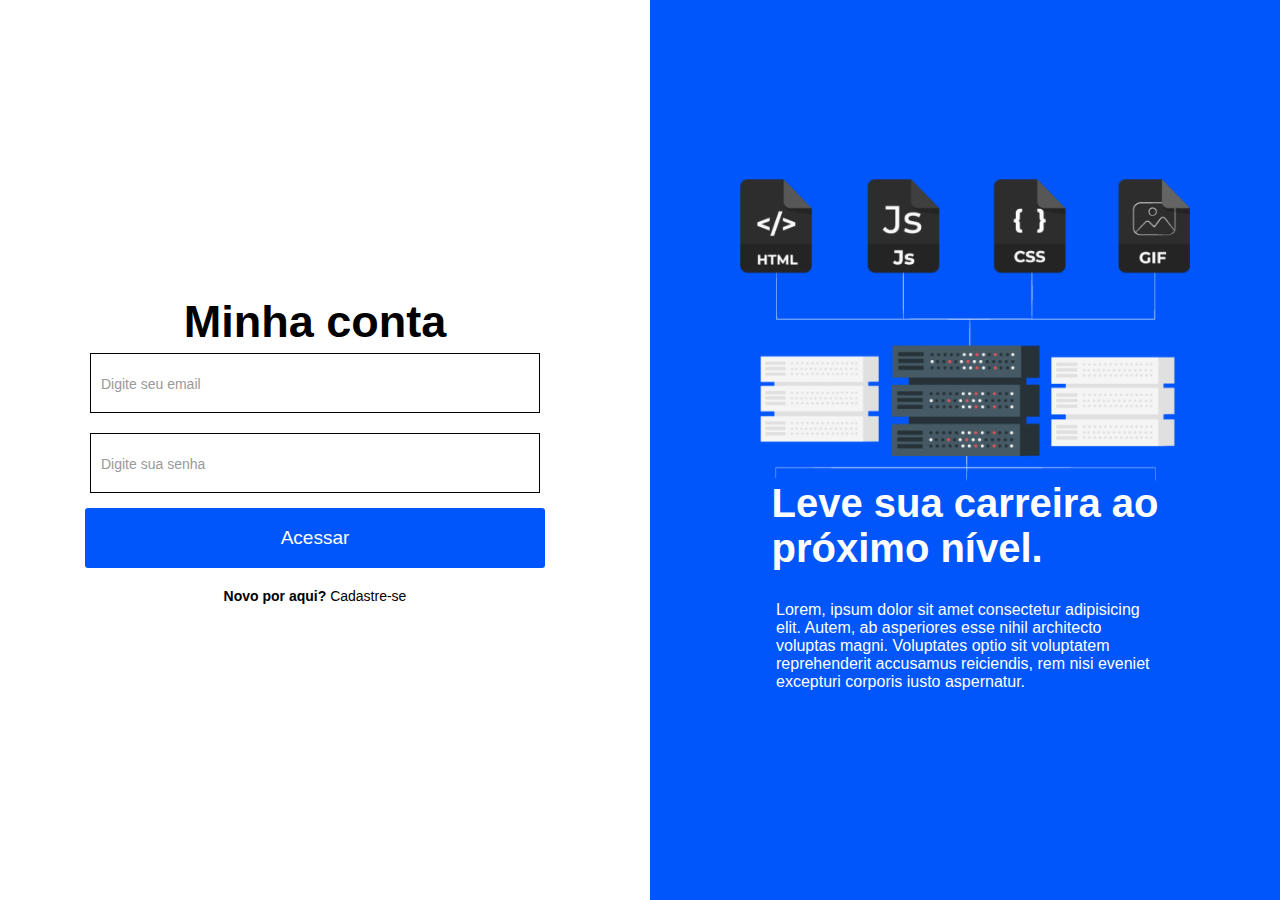
<file: index.html>
<!DOCTYPE html>
<html lang="pt-br">
<head>
    <meta charset="UTF-8">
    <meta name="viewport" content="width=device-width, initial-scale=1.0">
    <link rel="stylesheet" href="style.css">
    <title>Desafio</title>
</head>

<body>
    
    <main class="container">

        <section class="left">
                <h1>Minha conta</h1>
                <form action="" class="form">
                    <input type="email" placeholder="Digite seu email" name="email" id="email">
                    <input type="password" placeholder="Digite sua senha" name="password" id="password">
                    <button class="button">Acessar</button>
                </form>
                
                <div class="area">
                    <span>Novo por aqui? <a href="cadastre-se.html">Cadastre-se</a><span>
                </div>
        </section>


        <section class="right">
                <img src="galeria/info.png" alt="programação">
            <h2 class="subtitulo">Leve sua carreira ao <br>próximo nível.</h1>
            <p class="explicacao">Lorem, ipsum dolor sit amet consectetur adipisicing elit. Autem, ab asperiores esse nihil architecto voluptas magni. Voluptates optio sit voluptatem reprehenderit accusamus reiciendis, rem nisi eveniet excepturi corporis iusto aspernatur.</p>
        </section>

    </main>

</body>

</html>
</file>
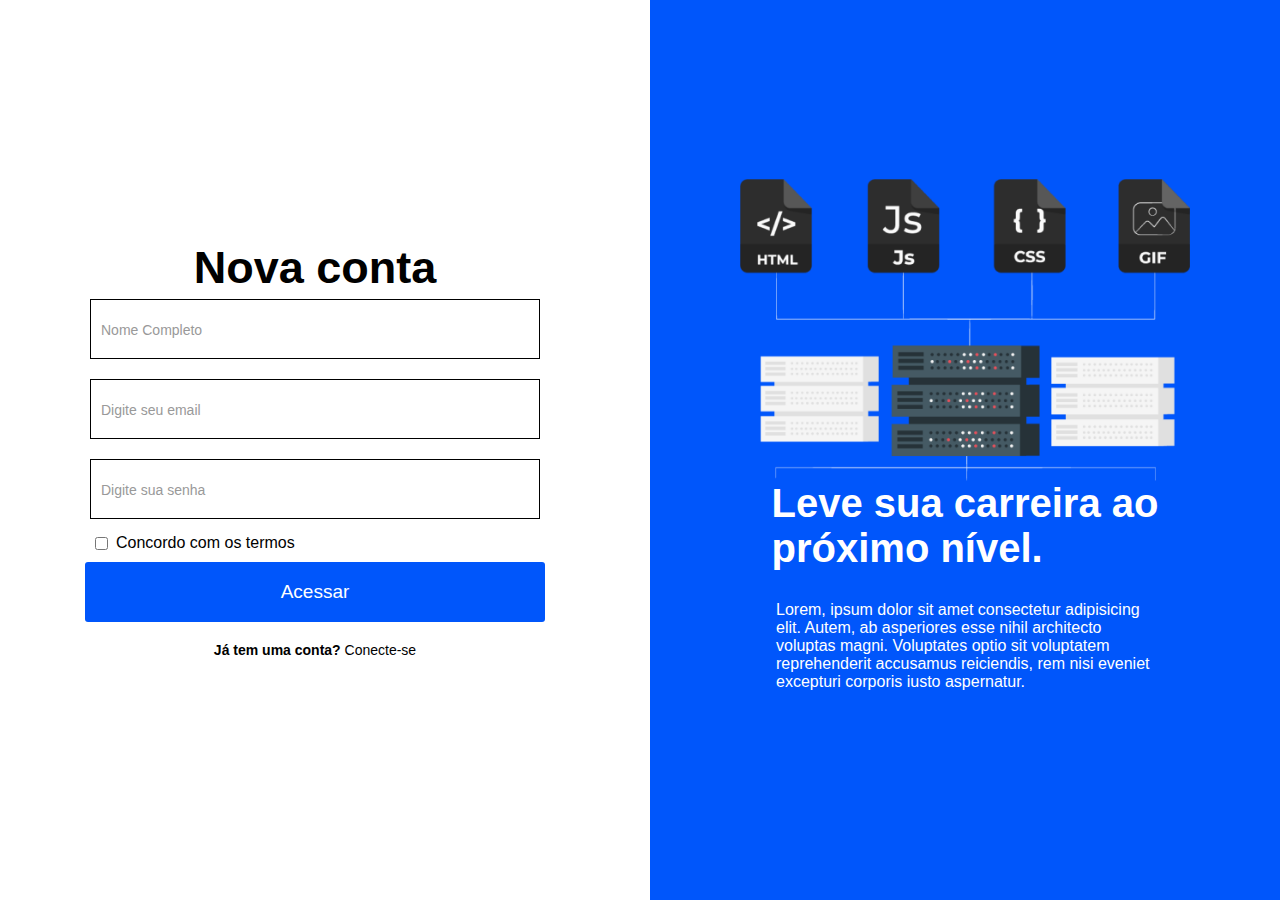
<file: cadastre-se.html>
<!DOCTYPE html>
<html lang="pt-br">
<head>
    <meta charset="UTF-8">
    <meta name="viewport" content="width=device-width, initial-scale=1.0">
    <link rel="stylesheet" href="style.css">
    <title>Document</title>
</head>

<body>
    
    <main class="container">

        <section class="left">
                <h1>Nova conta</h1>
                <form action="" class="form">
                    <input type="text" placeholder="Nome Completo" name="nome" id="nome">
                    <input type="email" placeholder="Digite seu email" name="email" id="email">
                    <input type="password" placeholder="Digite sua senha" name="password" id="password">
                    <label for="concordo" class="label">
                    <input type="checkbox" name="concordo" id="concordo">Concordo com os termos
                    </label>
                    <button class="button">Acessar</button>
                </form>
                <div class="area">
                    <span>Já tem uma conta? <a href="index.html">Conecte-se</a><span>
                </div>
        </section>


        <section class="right">
                <img src="galeria/info.png" alt="programação">
            <h2 class="subtitulo">Leve sua carreira ao <br>próximo nível.</h1>
            <p class="explicacao">Lorem, ipsum dolor sit amet consectetur adipisicing elit. Autem, ab asperiores esse nihil architecto voluptas magni. Voluptates optio sit voluptatem reprehenderit accusamus reiciendis, rem nisi eveniet excepturi corporis iusto aspernatur.</p>
        </section>

    </main>

</body>

</html>
</file>
<file: style.css>
* {
    margin: 0;
    padding: 0;
    box-sizing: border-box;
}

body {
    height: 100vh;
    font-family: Arial, Helvetica, sans-serif;
    background-color: #FFFFFF;
    margin: 0;
}

.container {
    display: flex;
    flex-direction: row;
    justify-content: center;
    align-items: center;
    height: 100vh;
    gap: 20px;
}

section {
    flex-grow: 1;
    width: 50%;
    height: auto;
    margin: 0;
}


/* Começo da Esquerda  */


.left {
    display: flex;
    flex-direction: column;
    align-items: center;
    justify-content: center;
    height: 100vh;
    max-width: 50%;
}

.form {
    display: flex;
    flex-direction: column;
    gap: 10px;
}

section h1 {
    font-size: 45px;
    color: #000000;
}

input[type="password"], input[type="text"], input[type="email"] {
   border: 1px solid #000000;
   margin: 5px;
   height: 60px;
   width: 450px;
   font-size: 15px;
   padding-left: 5px;
}


.label {
    display: flex;
    align-items: center;
    gap: 8px;
    margin-left: 10px;
}
.form button {
    height: 60px;
    cursor: pointer;
    background-color: #0056FB;
    color: #FFFFFF;
    font-size: 19px;
    border: 0px;
    border-radius: 3px;
}

.area {
    margin-top: 20px;
    font-family: Arial, Helvetica, sans-serif;
    font-size: 14px;
}

span {
    font-weight: bold;
}

a {
    text-decoration: none;
    color: #000000;
    font-weight: 100;
}

input::placeholder {
    color: #999;
    font-size: 14px;
    padding-left: 5px;
}

/* Começo da direita  */

.right {
 display: flex;
 flex-direction: column;
 align-items: center;
 justify-content: center;
 background-color: #0056FB;
 color: #FFFFFF;

 height: 100vh;
}

.right img {
    width: 100%;
    max-width: 450px;
    height: auto;
}

.subtitulo {
    font-size: 40px;
}

.explicacao {
    margin: 30px 20%;
}

@media (max-width: 967px) {
    .container {
        margin-top: 60px;
        flex-direction: column;
        height: auto;
    }

    section {
        width: 100%;
        height: auto;
    }

    .left {
        margin-bottom: 30px;
        display: flex;
        align-items: center;
        justify-content: center;
        margin: auto;
    }

    section h1 {
        font-size: 2rem;
        color: #000000;
    }
    
    input[type="password"], input[type="text"], input[type="email"] {
       border: 1px solid #000000;
       margin: 5px;
       height: 100%;
       height: auto;
       max-width: 300pxx;
       width: 100%;
       font-size: 15px;
       padding-left: 5px;
    }
    
    
    .label {
        display: flex;
        align-items: center;
        gap: 8px;
        margin-left: 10px;
    }
    .form button {
        height: 100%;
        width: 100%;
        max-width: 400px;
        cursor: pointer;
        background-color: #0056FB;
        color: #FFFFFF;
        font-size: 19px;
        border: 0px;
        border-radius: 3px;
    }
    
    .right {
        display: flex;
        flex-direction: column;
        align-items: center;
        justify-content: center;
        background-color: #0056FB;
        color: #FFFFFF;
       
        height: 100vh;
       }
       
       .right img {
           width: 100%;
           max-width: 280px;
           height: auto;
       }
       
       .subtitulo {
           font-size: 30px;
       }
       
       .explicacao {
           margin: 20px 20%;
       }

}
</file>
